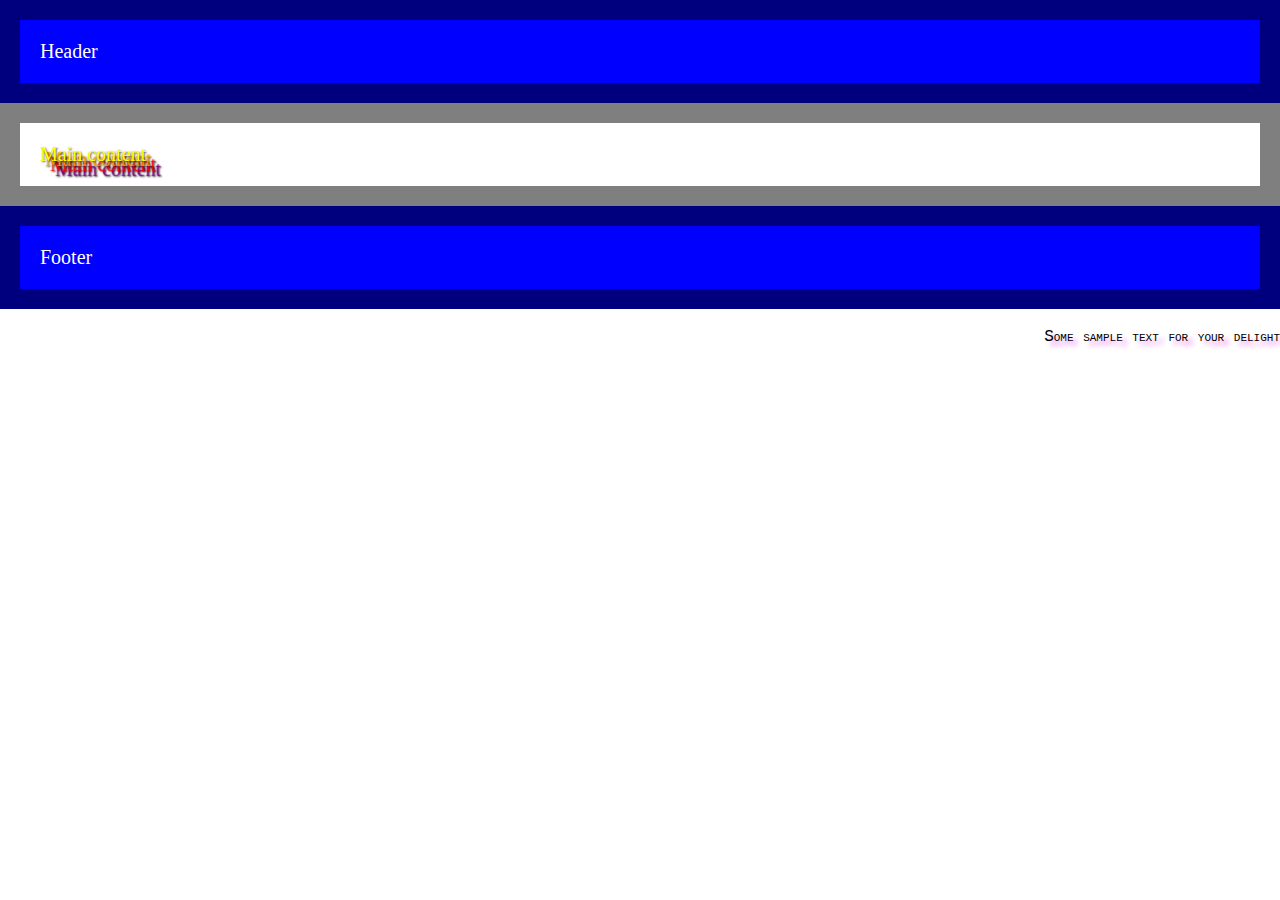
<file: day03/index.html>
<!DOCTYPE html>
<html lang="en">
<head>
    <meta charset="UTF-8">
    <meta name="viewport" content="width=device-width, initial-scale=1.0">
    <meta http-equiv="X-UA-Compatible" content="ie=edge">
    <link rel="stylesheet" href="./css/index.css">
    <title>Document</title>
</head>
<body>
    <div id="wrapper">
        <header>Header</header>
        <main class="shadow1">Main content</main>
        <footer>Footer</footer>
      </div>
      <p>Some sample text for your delight</p>
</body>
</html>
</file>
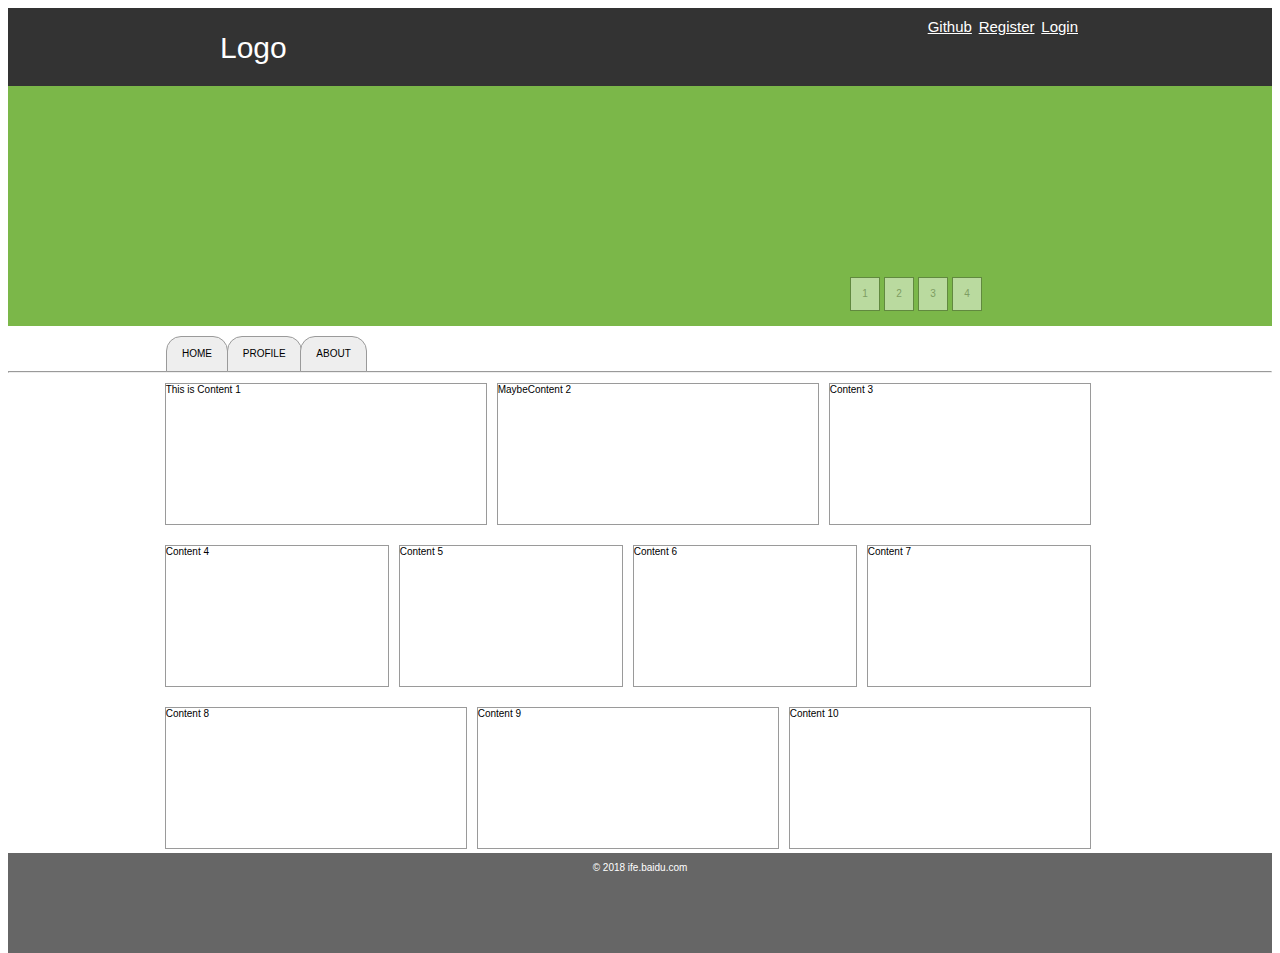
<file: day07/index.html>
<!DOCTYPE html>
<html lang="en">
<head>
    <meta charset="UTF-8">
    <meta name="viewport" content="width=device-width, initial-scale=1.0">
    <meta http-equiv="X-UA-Compatible" content="ie=edge">
    <link rel="stylesheet" href="./css/index.css">
    <title>Document</title>
</head>
<body>
    
</body>
    <div id = "header">
        <div id = "header-body">
            <div id="logo">Logo</div>
            <div id="link">
                <a href="#">Github</a>
                <a href="#">Register</a>
                <a href="#">Login</a>
            </div>
        </div>
    </div>
    <div id = "banner">
        <ul>
            <li><a href="#">1</a></li>
            <li><a href="#">2</a></li>
            <li><a href="#">3</a></li>
            <li><a href="#">4</a></li>
        </ul>
    </div>
    <div id = "main">
        <div id="main-nav">
            <ul>
                <li><a href="">HOME</a></li>
                <li><a href="">PROFILE</a></li>
                <li><a href="">ABOUT</a></li>
            </ul>
            <hr>
        </div>
        <div id = "main-body">
            <div id ="content1">This is Content 1</div>
            <div id ="content2">MaybeContent 2</div>
            <div id ="content3">Content 3</div>
            <div id ="content4">Content 4</div>
            <div id ="content5"> Content 5</div>
            <div id ="content6">Content 6</div>
            <div id ="content7">Content 7</div>
            <div id ="content8">Content 8</div>
            <div id ="content9">Content 9</div>
            <div id ="content10">Content 10</div>
        </div>
    </div>
    <div id = "footer">© 2018 ife.baidu.com</div>
</html>
</file>
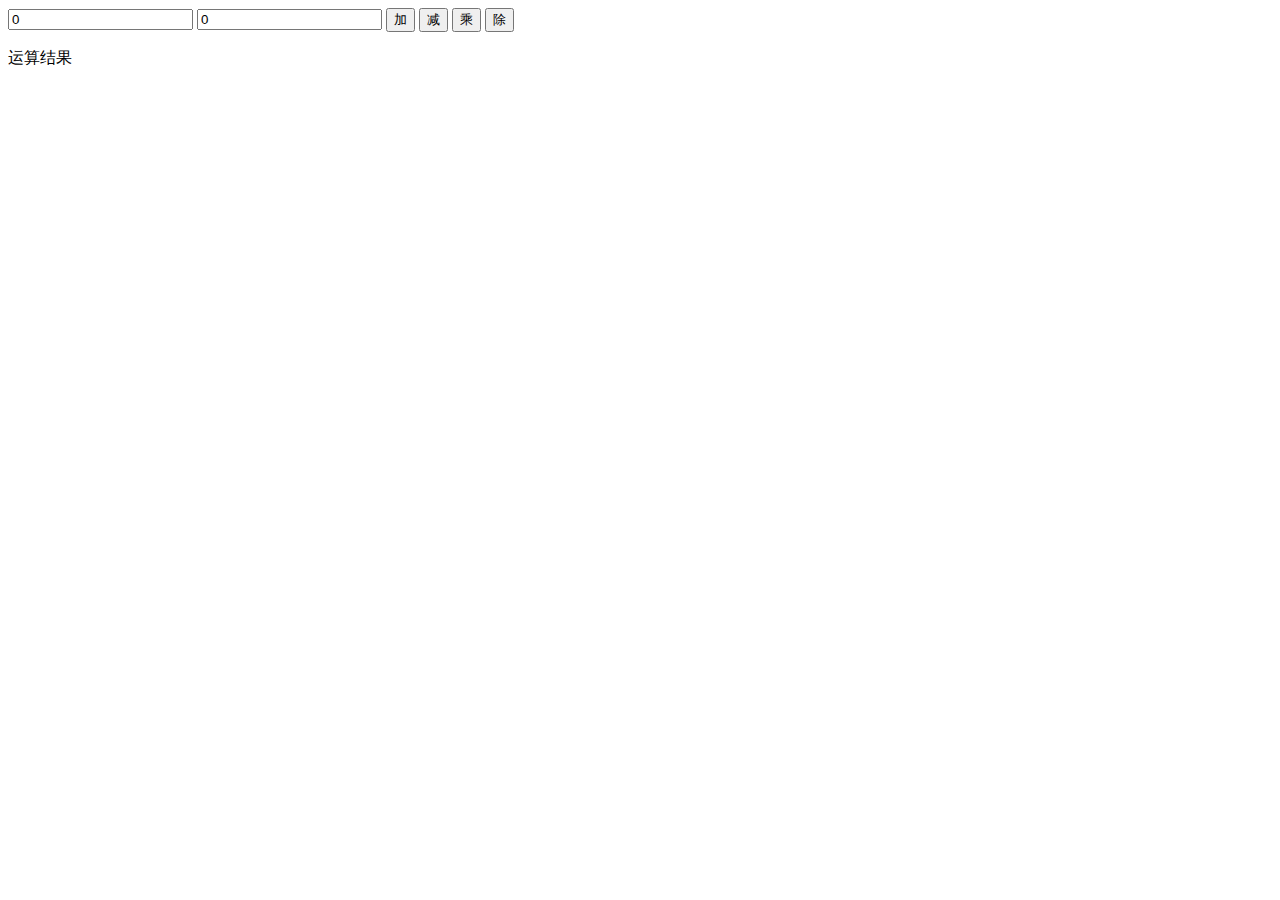
<file: day16/index.html>
<!DOCTYPE html>
<html>
<head>
    <meta charset="UTF-8">    
    <title>IFE ECMAScript</title>
</head>
<body>        
    <input id="first-number" type="number" value="0" placeholder="第一个数字">
    <input id="second-number" type="number" value="0" placeholder="第二个数字">
    <button id="add-btn" onclick="calculate(this.innerHTML)">加</button>
    <button id="minus-btn" onclick="calculate(this.innerHTML)">减</button>
    <button id="times-btn" onclick="calculate(this.innerHTML)">乘</button>
    <button id="divide-btn" onclick="calculate(this.innerHTML)">除</button>
    <p id="result">运算结果</p>
    <script>    
        function calculate(method){
            document.getElementById("result").innerHTML = "运算结果" ;
            var first_number = parseInt(document.getElementById("first-number").value) ;
            var second_number = parseInt(document.getElementById("second-number").value);
            var result = document.getElementById("result").innerHTML;
            if("加"=== method){
                var cal_result = first_number + second_number;
            }else if("减"=== method){
                var cal_result = first_number - second_number;
            }else if("乘"=== method){
                var cal_result = first_number * second_number;
            }else if("除"=== method){
                var cal_result = first_number / second_number;
            }
            result = result + " = " + cal_result;
            document.getElementById("result").innerHTML = result;
            console.log(result);
        }      
    </script>
</body>
</html>
</file>
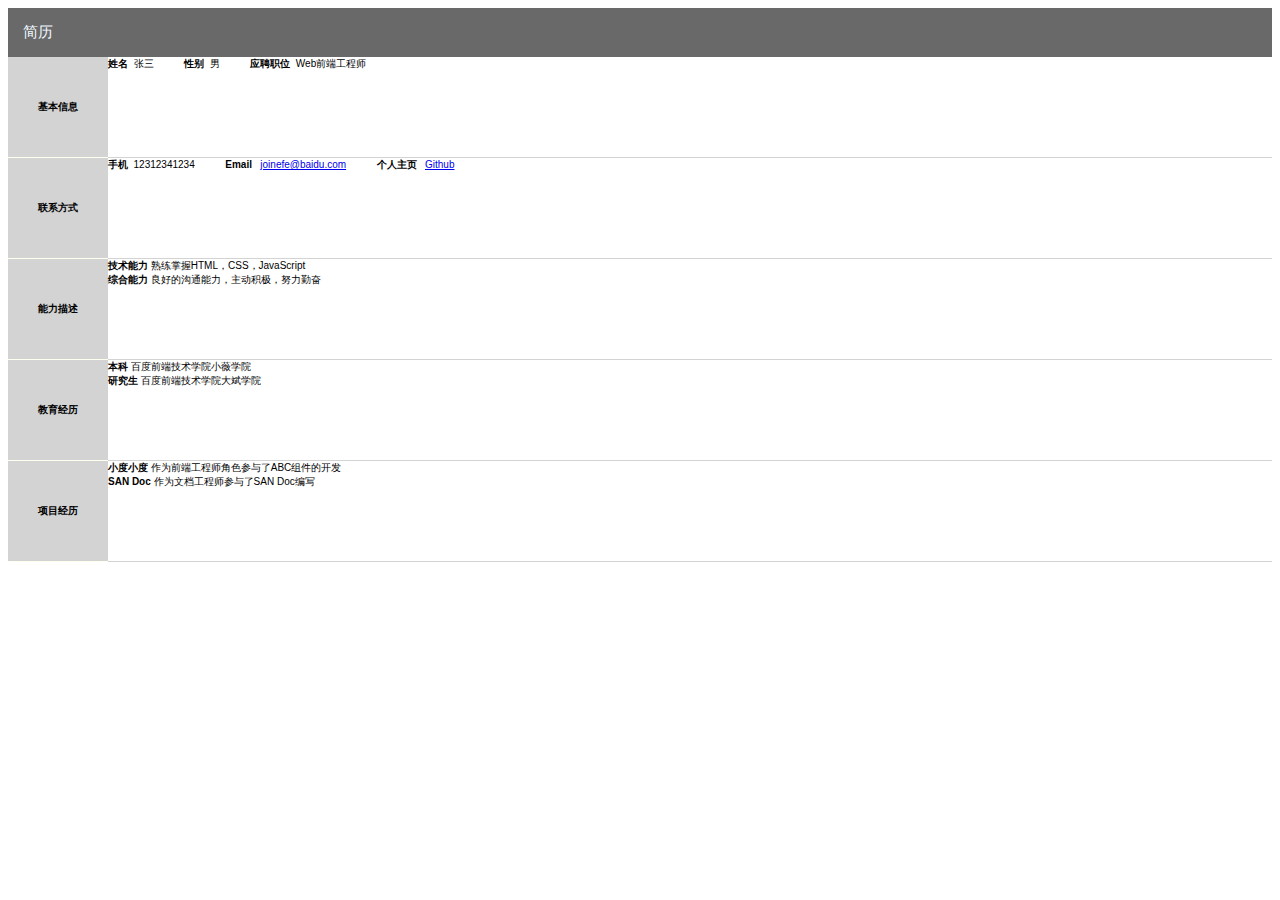
<file: day05/resume.html>
<!DOCTYPE html>
<html lang="en">

<head>
    <meta charset="UTF-8">
    <meta name="viewport" content="width=device-width, initial-scale=1.0">
    <meta http-equiv="X-UA-Compatible" content="ie=edge">
    <link rel="stylesheet" href="./css/style_3.css">
    <title>Resume</title>
</head>

<body>
    <div class="title">简历</div>

    <div class="subject">基本信息</div>

    <div class="maintext">
        <b>姓名</b>&nbsp;&nbsp;张三&nbsp;&nbsp;&nbsp;&nbsp;&nbsp;&nbsp;&nbsp;&nbsp;&nbsp;&nbsp;
        <b>性别</b>&nbsp;&nbsp;男&nbsp;&nbsp;&nbsp;&nbsp;&nbsp;&nbsp;&nbsp;&nbsp;&nbsp;&nbsp;
        <b>应聘职位</b>&nbsp;&nbsp;Web前端工程师</div>

    <div class="subject">联系方式</div>

    <div class="maintext">
        <b>手机</b>&nbsp;&nbsp;12312341234&nbsp;&nbsp;&nbsp;&nbsp;&nbsp;&nbsp;&nbsp;&nbsp;&nbsp;&nbsp;
        <b>Email</b>&nbsp;&nbsp;
        <a href="mailto:joinefe@baidu.com">joinefe@baidu.com</a>&nbsp;&nbsp;&nbsp;&nbsp;&nbsp;&nbsp;&nbsp;&nbsp;&nbsp;&nbsp;
        <b>个人主页</b>&nbsp;&nbsp;
        <a href="https://github.com">Github</a>
    </div>

    <div class="subject">能力描述</div>

    <div class="maintext">
        <b>技术能力</b>
        熟练掌握HTML，CSS，JavaScript
        <br> 
        <b>综合能力</b>
        良好的沟通能力，主动积极，努力勤奋
    </div>

    <div class="subject">教育经历</div>

    <div class="maintext">
        <b>本科</b>
         百度前端技术学院小薇学院
         <br>
        <b>研究生</b>
       百度前端技术学院大斌学院 </div>
    </div>       

    <div class="subject">项目经历</div>

    <div class="maintext">
        <b>小度小度</b>
         作为前端工程师角色参与了ABC组件的开发
         <br>
        <b>SAN Doc</b>
       作为文档工程师参与了SAN Doc编写
    </div>

</body>

</html>
</file>
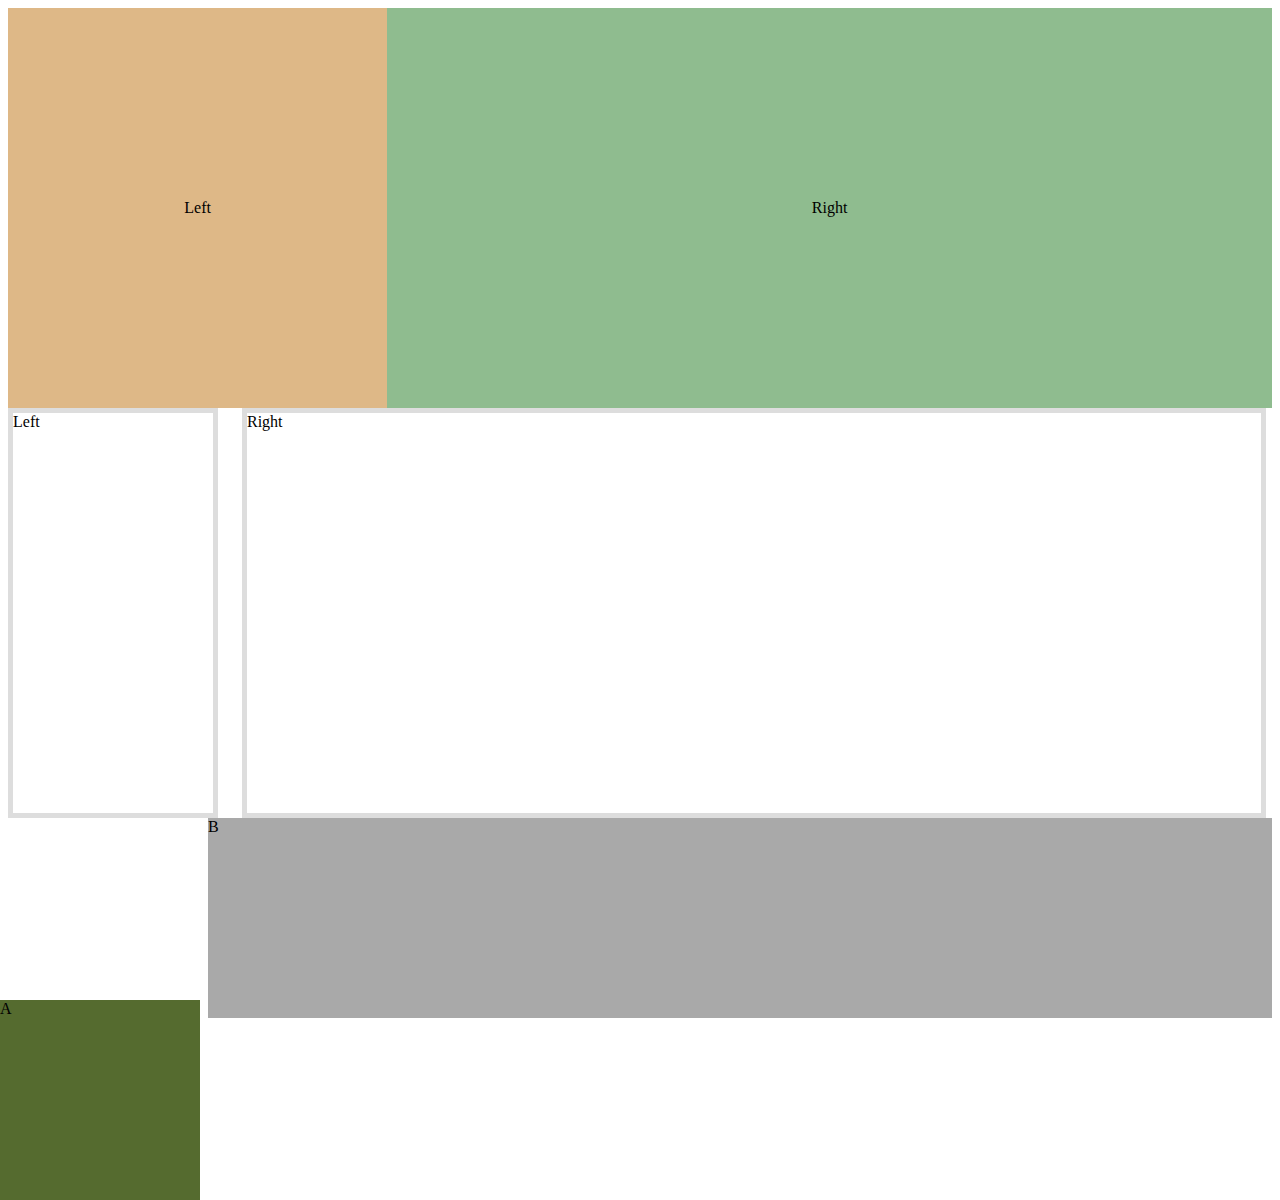
<file: day06/double_column.html>
<!DOCTYPE html>
<html lang="en">

<head>
    <meta charset="UTF-8">
    <meta name="viewport" content="width=device-width, initial-scale=1.0">
    <meta http-equiv="X-UA-Compatible" content="ie=edge">
    <link rel="stylesheet" href="./css/double_column.css">
    <title>Document</title>
</head>

<body>

    <div class="left"> Left</div>
    <div class="right"> Right</div>

    <div id="container">
        <div class="left-side"> Left</div>
        <div class="right-side"> Right</div>
    </div>

    <div id= 'box1'>
        <div class ="a">A</div>
        <div class ="b">B</div>
    </div>


</body>

</html>
</file>
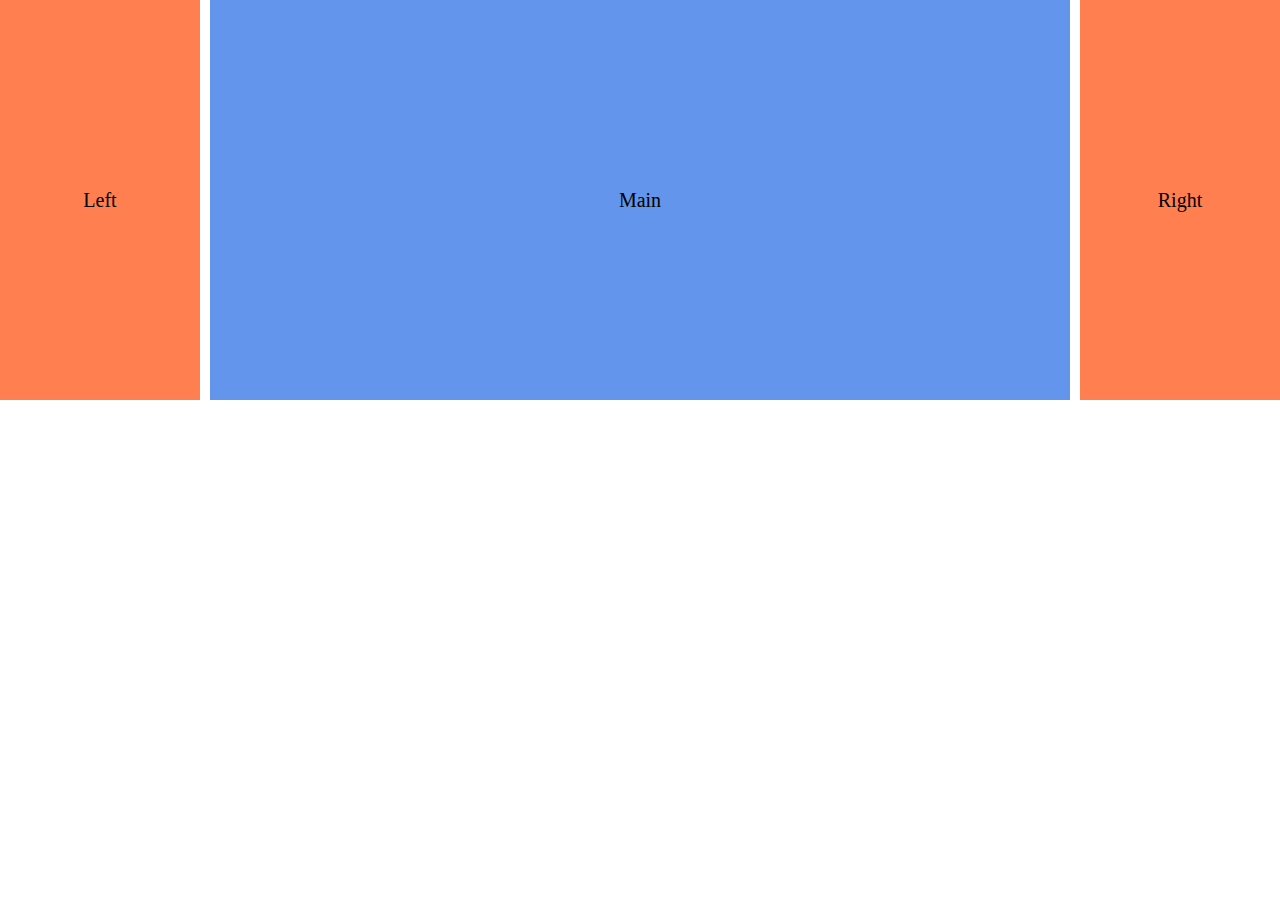
<file: day06/three-column.html>
<!DOCTYPE html>
<html lang="en">
<head>
    <meta charset="UTF-8">
    <meta name="viewport" content="width=device-width, initial-scale=1.0">
    <meta http-equiv="X-UA-Compatible" content="ie=edge">
    <link rel="stylesheet" href="./css/three-column.css">
    <title>Document</title>
</head>
<body>
    <div id ="container">
            <div class = "main">Main</div>
        <div class = "left">Left</div>
        
        <div class = "right">Right</div>
        
    </div>
</body>
</html>
</file>
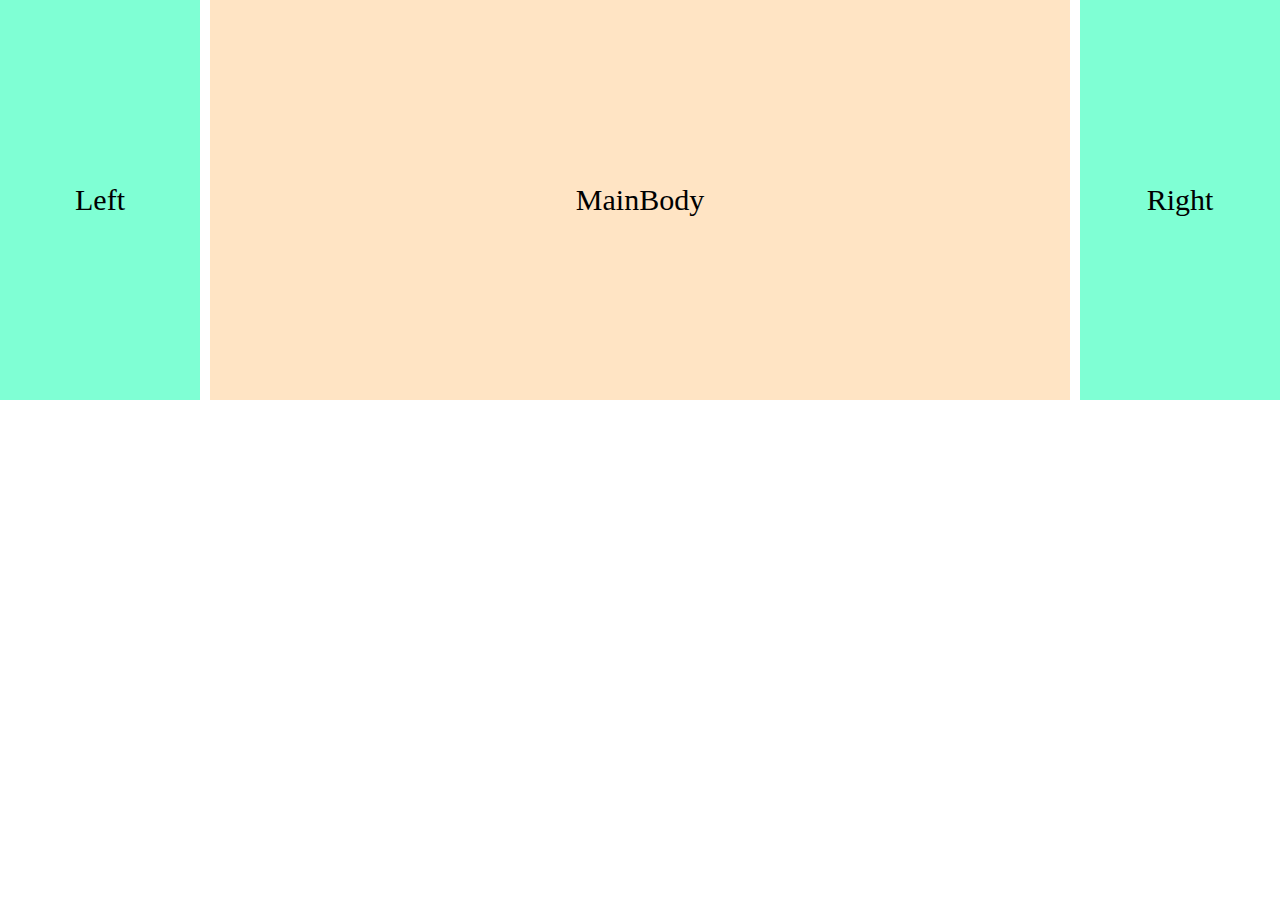
<file: day06/three-column_1.html>
<!DOCTYPE html>
<html lang="en">
<head>
    <meta charset="UTF-8">
    <meta name="viewport" content="width=device-width, initial-scale=1.0">
    <meta http-equiv="X-UA-Compatible" content="ie=edge">
    <title>Document</title>
    <link rel="stylesheet" href="./css/tree_column_1.css">
</head>
<body>
        <div id ="container">
                
                
                <div class = "main"><div class = "mainbody">MainBody</div></div>
                <div class = "left">Left</div>
                <div class = "right">Right</div>
        </div>
</body>
</html>
</file>
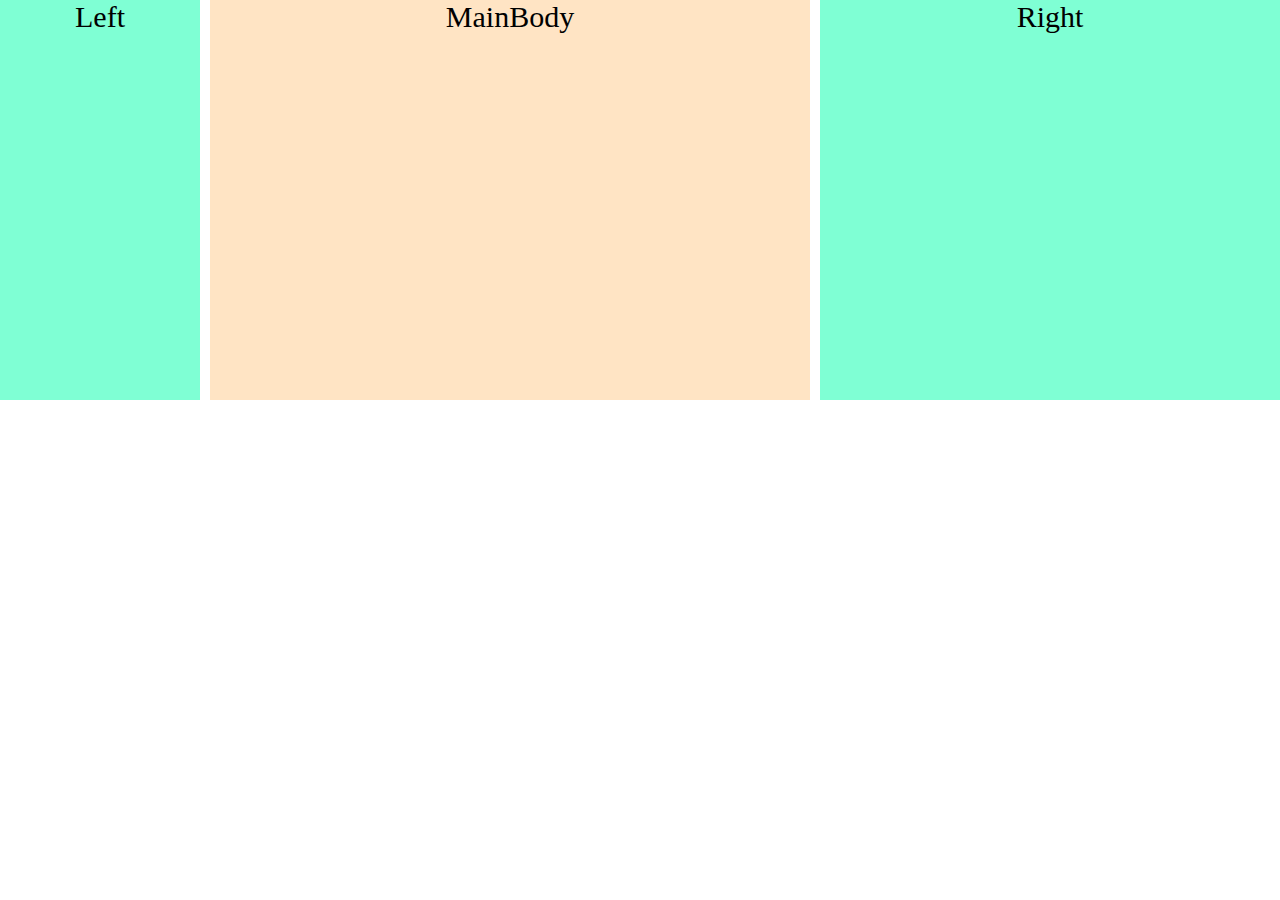
<file: day06/three-column_2.1.html>
<!DOCTYPE html>
<html lang="en">
<head>
    <meta charset="UTF-8">
    <meta name="viewport" content="width=device-width, initial-scale=1.0">
    <meta http-equiv="X-UA-Compatible" content="ie=edge">
    <title>Document</title>
    <link rel="stylesheet" href="./css/tree_column_2.1.css">
</head>
<body>
        <div id ="container">
                  
                
                <div class = "left">Left</div>
                <div class = "main">MainBody</div>
                <div class = "right">Right</div>
                
        </div>
</body>
</html>
</file>
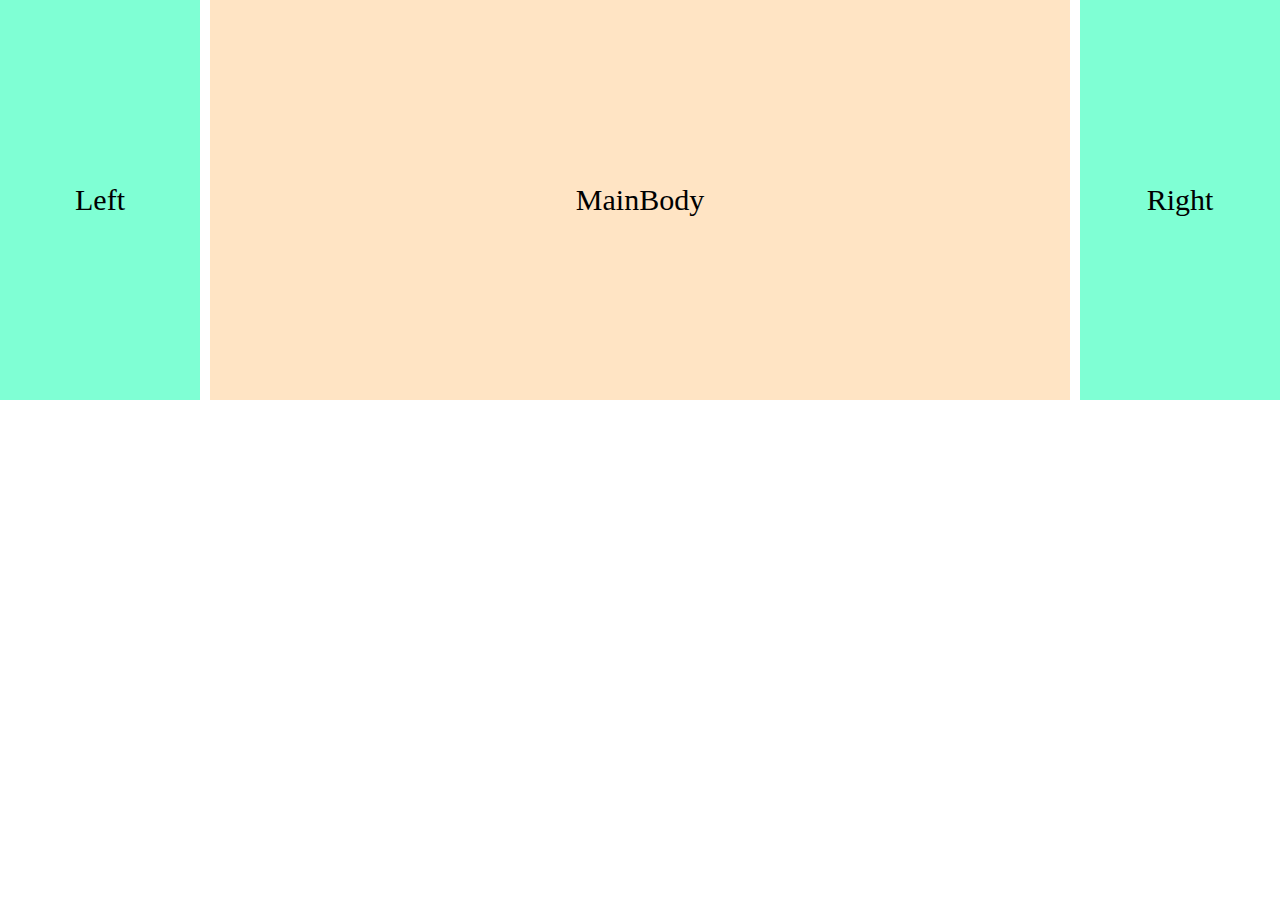
<file: day06/three-column_2.html>
<!DOCTYPE html>
<html lang="en">
<head>
    <meta charset="UTF-8">
    <meta name="viewport" content="width=device-width, initial-scale=1.0">
    <meta http-equiv="X-UA-Compatible" content="ie=edge">
    <title>Document</title>
    <link rel="stylesheet" href="./css/tree_column_2.css">
</head>
<body>
        <div id ="container">
                  
                
                <div class = "left">Left</div>
                <div class = "right">Right</div>
                <div class = "main">MainBody</div>
        </div>
</body>
</html>
</file>
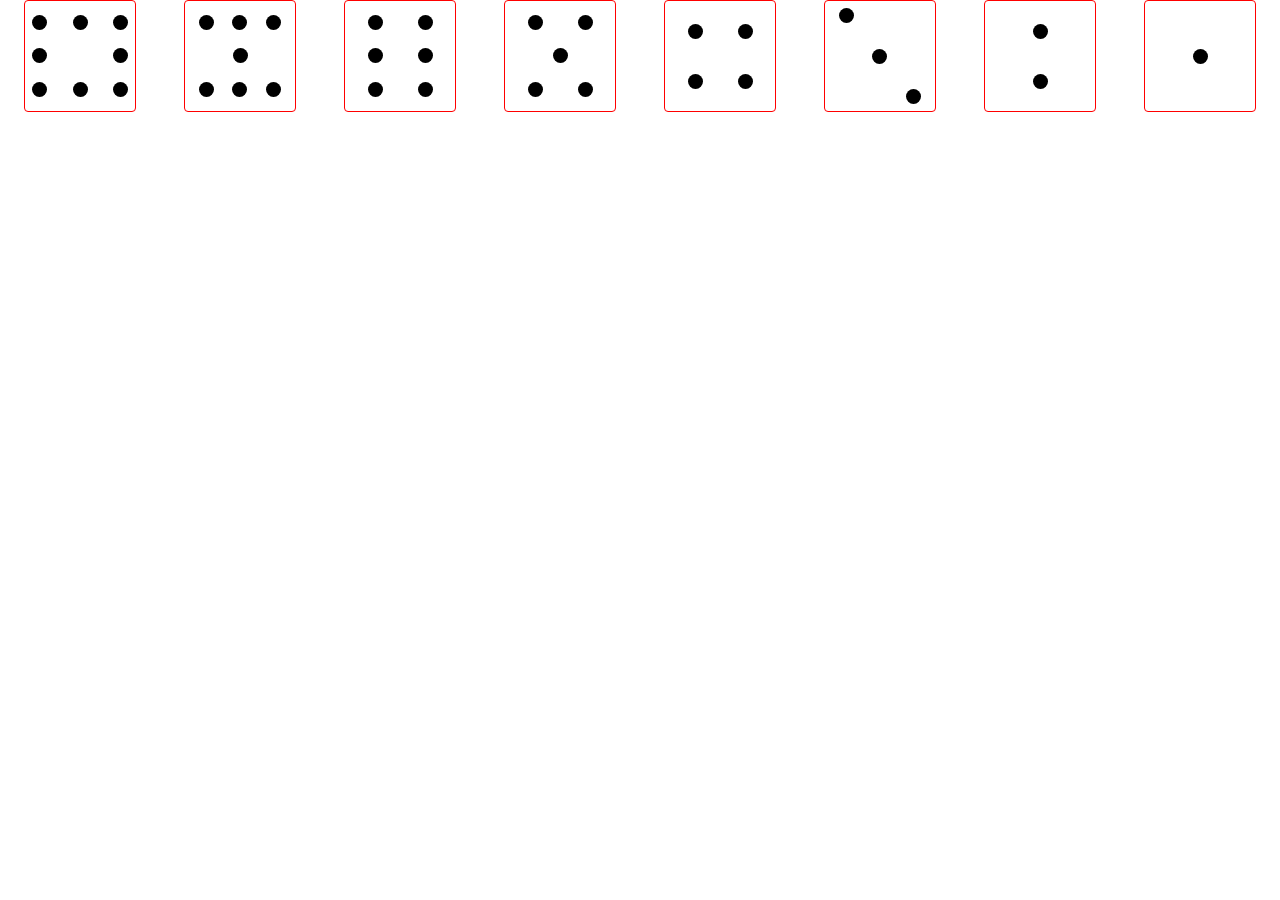
<file: day07/flex_demo.html>
<!DOCTYPE html>
<html lang="en">
<head>
    <meta charset="UTF-8">
    <meta name="viewport" content="width=device-width, initial-scale=1.0">
    <meta http-equiv="X-UA-Compatible" content="ie=edge">   
    <link rel="stylesheet" href="./css/1.css">
    <title>Document</title>
</head>
<style>
   

</style>
<body>
<!--筛子布局-->
<div class="div1">
    <p></p>
</div>
<div class="div2">
    <p></p>
    <p></p>

</div>
<div class="div3">
    <p></p>
    <p></p>
    <p></p>
</div>
<div class="div4">
    <div>
        <p></p>
        <p></p>
    </div>
    <div>
        <p></p>
        <p></p>
    </div>

</div>
<div class="div5">
    <div>
        <p></p>
        <p></p>
    </div>
    <div>
        <p></p>
    </div>
    <div>
        <p></p>
        <p></p>
    </div>
</div>
<div class="div6">
    <div>
        <p></p>
        <p></p>
    </div>
    <div>
        <p></p>
        <p></p>
    </div>
    <div>
        <p></p>
        <p></p>
    </div>
</div>
<div class="div6">
    <div>
        <p></p>
        <p></p>
        <p></p>
    </div>
    <div>
        <p></p>
    </div>
    <div>
        <p></p>
        <p></p>
        <p></p>
    </div>
</div>
<div class="div8">
    <div>
        <p></p>
        <p></p>
        <p></p>
    </div>
    <div>
        <p></p>
        <p></p>
    </div>
    <div>
        <p></p>
        <p></p>
        <p></p>
    </div>
</div>
</html>
</file>
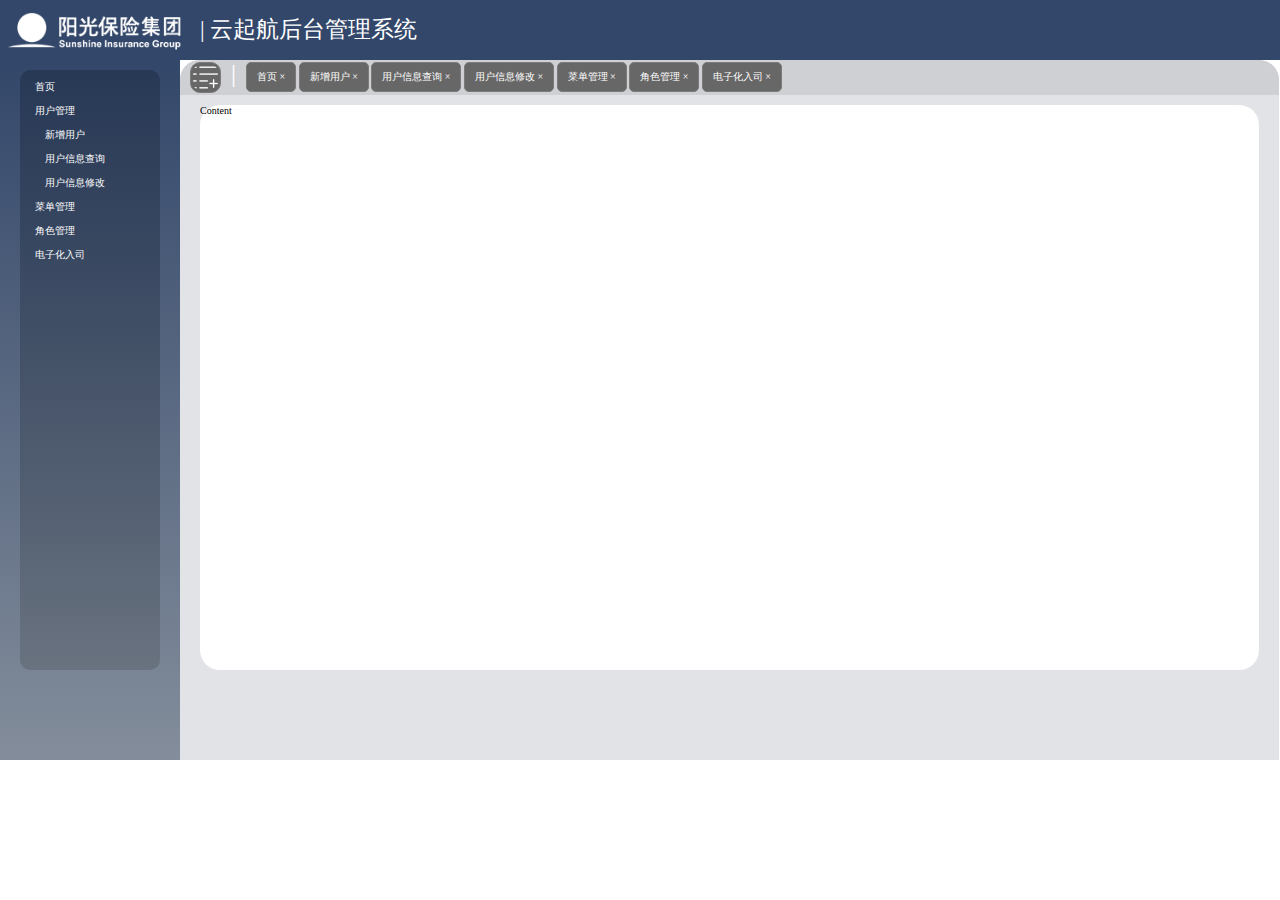
<file: day07/home.html>
<!DOCTYPE html>
<html lang="en">

<head>
    <meta charset="UTF-8">
    <meta name="viewport" content="width=device-width, initial-scale=1.0">
    <meta http-equiv="X-UA-Compatible" content="ie=edge">
    <link rel="stylesheet" href="./css/home.css">
    <title>Document</title>
</head>
<body>
    <div class="header">
        <img id="logo" src="./img/wlogo.png" title="阳光保险">
        <p>| 云起航后台管理系统</p>
    </div>
    <div class="navi">
        <div class="menu">
            <p class="level_1">首页</p>
            <p class="level_1">用户管理</p>
            <p class="level_2">新增用户</p>
            <p class="level_2">用户信息查询</p>
            <p class="level_2">用户信息修改</p>
            <p class="level_1">菜单管理</p>
            <p class="level_1">角色管理</p>
            <p class="level_1">电子化入司</p>
        </div>
    </div>
    <div class="main">
        <div class="title">
            <img id = "show-navi" src="./img/nav-list.png" title="隐藏/显示菜单栏">
            <span>|</span>
            <ul>
                <li><a href="">首页 ×</a></li>
                <li><a href="">新增用户 ×</a></li>
                <li><a href="">用户信息查询 ×</a></li>
                <li><a href="">用户信息修改 ×</a></li>
                <li><a href="">菜单管理 ×</a></li>
                <li><a href="">角色管理 ×</a></li>
                <li><a href="">电子化入司 ×</a></li>
            </ul>
        </div>
        <div class="content">Content</div>
    </div>
</body>

</html>
</file>
<file: day03/css/index.css>
/* General styles */
body {
    margin: 0;
  }
  
  #wrapper * {
    padding: 20px;
    font-size: 20px;
    border: 20px solid rgba(0,0,0,0.5);
  }
  
  /* specific boxes */
  
  #wrapper header, #wrapper footer {
    background-color: blue;
    color: white;
  }
  
  #wrapper main {
    /* background-color: yellow; */
    /* background-clip: border-box; */
   
      }
      .shadow1 {
        color: yellow;
        text-shadow: 1px 1px 2px rgba(0,0,0,0.7),
                     5px 5px 1px orange,
                     6px 6px 2px rgba(0,0,0,0.7),
                     10px 10px 1px red,
                     11px 11px 2px rgba(0,0,0,0.7),
                     15px 15px 1px purple,
                     16px 16px 2px rgba(0,0,0,0.7);
        -webkit-animation: text-snake 1s infinite alternate;
        -moz-animation: text-snake 1s infinite alternate;
        -ms-animation: text-snake 1s infinite alternate;
        animation: text-snake 1s infinite alternate;    
    }
  
  #wrapper header {
  
  }
  
  #wrapper footer {
  }

  p {
      font-family: 'Courier New', Courier, monospace;
      font-variant: small-caps;
      line-height: 1.5;
      text-align: end;
      text-shadow:5px 5px 5px violet;  
    }
</file>
<file: day07/css/index.css>
html{
    margin: 0;
    padding: 0;
    height: 100%;
    font-family: -apple-system, BlinkMacSystemFont, 'Segoe UI', Roboto, Oxygen, Ubuntu, Cantarell, 'Open Sans', 'Helvetica Neue', sans-serif;
    font-size: 10px;
}
#header{
    background-color: rgb(51, 51, 51);
    width: 100%;
    height: 80px;
    display: flex;
    flex-flow: row wrap;
    justify-content: center;
    align-items: center;
    margin: 0px;
}
#header-body{
    /* border: 1px solid white; */
    width: 960px;
    height: 60px;
    color: white;
    display: flex;    
    justify-content: space-between;
}
#header div{
    /* border: 1px solid white; */
}
#logo{
    margin-left: 2em;
    font-size: 3rem;
    line-height: 60px;
}
#link{
    margin-right: 4em;
}
#header a{
    color:white;
    font-size: 1.5rem;
    margin: 0 2px;
}
#banner{
    width: 100%;
    height: 240px;
    background-color:rgb(123, 183, 73);
    margin-top:-12px;
}
#banner ul{
    list-style: none;
    height: 45px;
    width: 200px;
    position: relative;
    top: 180px;
    left: 800px;
    display: flex;
    align-items: flex-end;
}
#banner > ul > li{
   display:inline-block;
   border: 1px solid rgb(97, 137, 63);
   width: 28px;
   height: 32px;
   background-color: rgb(186, 218, 159);
   margin: 0px 2px;
   text-align: center;
   line-height: 32px;
}
#banner > ul > li > a{
    color: rgb(126, 157, 98);
    text-decoration: none;
}

#banner ul li:hover{
    height: 45px;
    line-height: 65px;
    background-color: rgb(227,240,215);
 }
#main-nav ul{
    width: 300px;
    height: 35px;
    list-style: none; 
    justify-content: flex-start;
    margin-bottom: 0px;
    margin-left: 120px;
}
#main-nav hr {
    margin: 0;
}
#main-nav  ul  li{
    display:inline-block;
    border: 1px solid rgb(154, 154, 154);
    background-color: rgb(238, 238, 238);
    margin:0px -2px;
    line-height: 34px;
    border-radius: 15px 15px 0 0;
 }
 #main-nav  ul  li a{
    padding: 15px;
    color: black;
    text-decoration: none;
 }
 #main-nav  ul  li:hover{
    background-color: rgb(255, 255, 255);
    border-bottom: 2px solid rgb(255, 255, 255);
 }
 #main-body {
     
     width: 75%;
     height: 480px;
     margin-left: 12%;
     display: flex;
     display: -webkit-flex;
     flex-flow: row wrap;
 }
 #main-body div{
     border: 1px solid rgb(154, 154, 154);
     height: 140px;
     margin: 10px 5px;
 } 
#content1{
    width: 320px;
}
#content2{
    width: 320px;
}
#content3{
    width: 260px;
}
#content4{
    width: 222px;
}
#content5{
    width: 222px;
}
#content6{
    width: 222px;
}
#content7{
    width: 222px;
}
#content8{
    width: 300px;
}
#content9{
    width: 300px;
}
#content10{
    width: 300px;
}
#footer{
    width: 100%;
    height: 100px;
    background-color: rgb(102, 102, 102);
    color: white;
    text-align: center;
    line-height: 3rem;
}
</file>
<file: day05/css/style_3.css>
html{
    font-size:10px;
    font-family:Helvetica, Arial, sans-serif;
}

.title{
    background-color: #696969;
    color: aliceblue;
    font-size: 1.5rem;
    text-align: left;
    padding: 1.5rem;
}

.subject{
    width: 100px;
    height: 100px;
    background-color: lightgray;
    text-align: center;
    line-height: 100px;
    font-weight: bolder;    
    float: left;
    border-bottom:1px solid ivory;
}

.maintext{
    height: 100px;
    border-bottom:1px solid lightgray;
}
</file>
<file: day06/css/double_column.css>
/* 双列布局 */

/* 两列固定宽度 */
.left,.right {
    height: 400px;
    text-align: center;
    line-height: 400px;
    float: left;
}
.left {
    width: 30%;
    background-color: burlywood
}
.right {
    width: 70%;
    background-color: darkseagreen;
}

/* 左侧固定宽度，右侧自适应 */
/* 1.双inline-block ，使用calc（）*/

.left-side {
    width: 200px;
    height: 400px;
    border: 5px solid #ddd;
    display: inline-block; 
}
.right-side{
    height: 400px;
    margin-left: 20px;
    border: 5px solid #ddd;
    display: inline-block;
    width: calc(100% - 250px);
}

/* 2.float方案 */
.a{
    width: 200px;
    height: 200px;
    background-color: darkolivegreen;
     position: absolute;
     top:1000px;
     left: 0px;
}
.b{
    height: 200px;
    background-color: darkgray;
    margin-left: 200px;
}
</file>
<file: day06/css/three-column.css>
html,body{
    margin: 0;
}
.left {
    width: 200px;
    height: 400px;
    position: absolute;
    top:0;
    left: 0;
    background-color: coral;
}
.right {
    width: 200px;
    height: 400px;
    position: absolute;
    top:0;
    right: 0;
    background-color: coral;
}
.main {
    height: 400px;
    background-color: cornflowerblue;
    margin: 0 210px;
}
.left,.right,.main{
    text-align: center;
    line-height: 400px;
    font-size: 20px;
}
</file>
<file: day06/css/tree_column_1.css>
html,body{
    margin: 0;
    text-align: center;
    line-height: 400px;
    font-size: 30px;
}
.main{
    width: 100%;
    height: 400px;
    float: left;
}
.mainbody{
    height: 400px;
    background-color: bisque;
    margin: 0 210px;
}
.left,.right{
    width: 200px;
    height: 400px;
    float: left;
    background-color: aquamarine;
}
.left{
    margin-left: -100%;
}
.right{
    margin-left: -200px;
}
</file>
<file: day06/css/tree_column_2.1.css>
html,body{
    margin: 0;
    padding: 0;
    height: 100%;
    text-align: center; 
    font-size: 30px;
}
.left{ 
    width: 200px;
    height: 400px;
    background-color: aquamarine;
    float: left;
}
.main {
    width: 600px;
    height: 400px;
    background-color: bisque;
    float: left;
    position: absolute;
    top:0px;
    left: 200px;
    margin: 0px 10px;
}
.right{
    height: 400px;
    background-color: aquamarine;
    float: right;
    width: calc(100% - 820px);
}
</file>
<file: day06/css/tree_column_2.css>
html,body{
    margin: 0;
    text-align: center;
    line-height: 400px;
    font-size: 30px;
}
.main{
    height: 400px;
    background-color: bisque;
    margin: 0 210px;
}
.left,.right{
    width: 200px;
    height: 400px;
    background-color: aquamarine;
}
.left{
    float: left;
}
.right{
    float: right;
}
</file>
<file: day07/css/1.css>
*{
    padding:0;
    margin:0;
}
body{
    display:flex;
    justify-content: space-around;
    flex-flow: row-reverse wrap;

}
[class*='div']{
    display: flex;
    width:100px;
    height:100px;
    border-radius:4px;
    border:1px solid red;
    padding:5px;
}
[class*='div'] p{
    width:15px;
    height:15px;
    border-radius: 50%;
    margin:2px;
    background-color: black;
}
.div1{
    justify-content: center;
    align-items: center;

}
.div2{
    align-items: center;
    justify-content: space-around;
    flex-direction:column;

}
.div3{
    justify-content: space-around;
    align-items: center;

}
.div3 p:nth-child(1){
    align-self: flex-start;
}
.div3 p:nth-child(3){
    align-self: flex-end;
}
.div4{
    justify-content: space-around;
    flex-direction: column;
    align-items: center;

}
.div4 div{
    display: flex;
    justify-content:space-around;
    width:100%;
}
.div4 div p{
    align-self: center;
}
.div5{
    justify-content: space-around;
    flex-direction:column;
    align-items: center;
}
.div5 div{
    display:flex;
    justify-content: space-around;
    width:100%;
    align-items: center;

}
.div5 div p{
    align-self: center;
}

.div6{
    justify-content: space-around;
    flex-direction:column;
    align-items: center;
}
.div6 div{
    display:flex;
    justify-content: space-around;
    width:100%;
    align-items: center;

}
.div6 div p{
    align-self: center;
}
.div8{
    justify-content: space-around;
    align-items: center;
    flex-direction: column;
}
.div8 div{
    display:flex;
    justify-content: space-between;
    width:100%;
}
.div8 div p{
    align-self: center;
}
</file>
<file: day07/css/home.css>
html,body{
    margin: 0;
    padding: 0;
    font-size: 10px;
}
.header{
  
    background-color: rgb(51, 71, 106);
    width: 100%;
    height: 60px;
    margin: 0px;
}
#logo{
    width: 200px;
    height: 60px;
    float: left;
}
.header p{
    width: 80%;
    height: 60px;
    float: left;
    margin: 0;
    font-size: 2.3rem;
    color:white;
    line-height: 60px;
}
.navi{
    width: 180px;
    height: 700px;
    background: -webkit-linear-gradient(to bottom, #33476a , #838d9b);
    background: -webkit-linear-gradient(top, #33476a , #838d9b); /* Safari 5.1 - 6.0 */
    /* background: -webkit-linear-gradient(to bottom, rgb(51, 71, 106) , rgb(131, 141, 155)); */
    display: flex;
    justify-content: center;
    align-items: flex-start;
    float: left;
}
.menu{
    border-radius: 10px;
    margin-top: 10px;
    width: 140px;
    height: 600px;
    background: -webkit-linear-gradient(to bottom, #33476a , #838d9b);
    background: -webkit-linear-gradient(top, #283956 , #656e7aca); /* Safari 5.1 - 6.0 */
}
.menu p{
    color: white;
}
.menu p:hover{
    background-color: whitesmoke;
    color: steelblue;
}
.level_1{
    text-indent: 1.5rem;
}
.level_2{
    text-indent: 2.5rem;
}
.main{ 
    border-radius: 20px 20px 0 0;
    float: left;
    height: 700px;
    width: calc(100% - 181px);
    background-color: #e2e3e7;
  
}
.title{  
    border-radius: 20px 20px 0 0;
    text-align: center;
    margin: 0;
    height: 35px;
    background-color: #cfd0d4;
    
}
#show-navi{
    /* border: 1px solid red; */
    margin-top: 2px;
    margin-bottom: 10px;
    margin-left: 10px;
    padding: 2px;
    width: 25px;
    height: 25px;
    float: left;
    background-color: #676767;
    border-radius: 10px;
    border: 1px solid rgb(123, 123, 122);
}
#show-navi:hover{
    background-color:#33476a;
}
.title span{
    color: white;
    font-size: 2.5rem;
    float: left;
    margin-left: 10px;
}
.title ul{
    
    height: 30px;
    list-style: none;
    float: left;
    margin: 2px 10px 0px -30px;
}
.title ul li{
    display:inline-block;
    height: 28px;
    background-color: #676767;
    border: 1px solid #7b7b7a;
    border-radius: 5px;
   
}
.title ul li:hover{
    background-color:#33476a;
  
}
.title>ul>li>a{
    padding: 0px 10px;
    text-decoration: none;
    line-height: 28px;
    color: white;
}
.content{
    border-radius: 20px;
    background-color: white;
    height: 565px;
    width: calc(100% - 40px);
    margin-left: 20px;
    margin-top: 10px;
}
</file>
